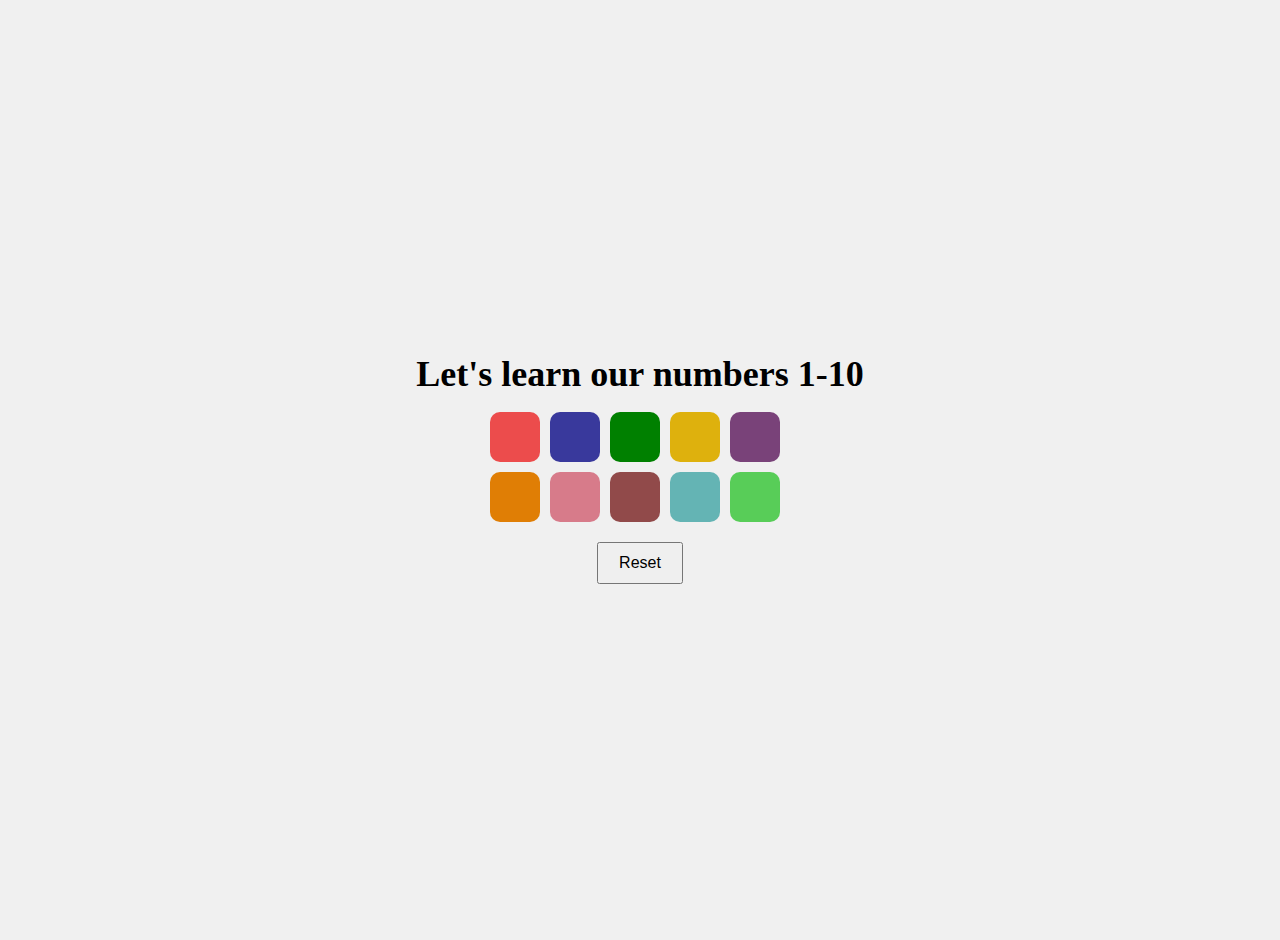
<file: assignment3/index.html>
<!DOCTYPE html>
<html lang="en">
  <head>
    <meta charset="UTF-8" />
    <meta name="viewport" content="width=device-width, initial-scale=1.0" />
    <title>Math Learning Tool</title>
    <!-- Linking to CSS files for styling 
    Neurodivergent children are easily distracted by stimuli on screens, 
and most learning tools are not catered to them. Thus, with my a3, I want
to create a simplistic yet effective learning tool to help my target audience. -->
    <link rel="stylesheet" href="reset.css" />
    <link rel="stylesheet" href="style.css" />
  </head>
  <body>
    <!-- Main title of the game, bold and large - visual heirachy.
    This ensures that users and their respective adults are able to
understand what this tool is for.
"Screen time can provide a sense of comfort and engagement for individuals 
on the autism spectrum. However, excessive or unregulated screen time can 
potentially have negative effects on individuals with autism. 
Excessive screen time can lead to sedentary behavior, which may contribute to 
health issues such as obesity."  (abtaba.com) 

Keeping the screen simple not only  helps the target audience not become 
overwhelmed, but also prevents any attachment from forming, which may help
reduce their screen times.-->
    <h1>Let's learn our numbers 1-10</h1>

    <!-- Container holding all the draggable shapes -->
    <div class="container">
      <!-- Ten shapes+ color+ drag -->
      <div class="shape red" draggable="true" data-clicks="0"></div>
      <div class="shape blue" draggable="true" data-clicks="0"></div>
      <div class="shape green" draggable="true" data-clicks="0"></div>
      <div class="shape yellow" draggable="true" data-clicks="0"></div>
      <div class="shape purple" draggable="true" data-clicks="0"></div>
      <div class="shape orange" draggable="true" data-clicks="0"></div>
      <div class="shape pink" draggable="true" data-clicks="0"></div>
      <div class="shape brown" draggable="true" data-clicks="0"></div>
      <div class="shape cyan" draggable="true" data-clicks="0"></div>
      <div class="shape lime" draggable="true" data-clicks="0"></div>
    </div>
    <!-- Button to reset the game -->
    <button id="reset">Reset</button>

    <!-- Linking to JavaScript file for interactions -->
    <script src="script.js"></script>
  </body>
</html>
</file>
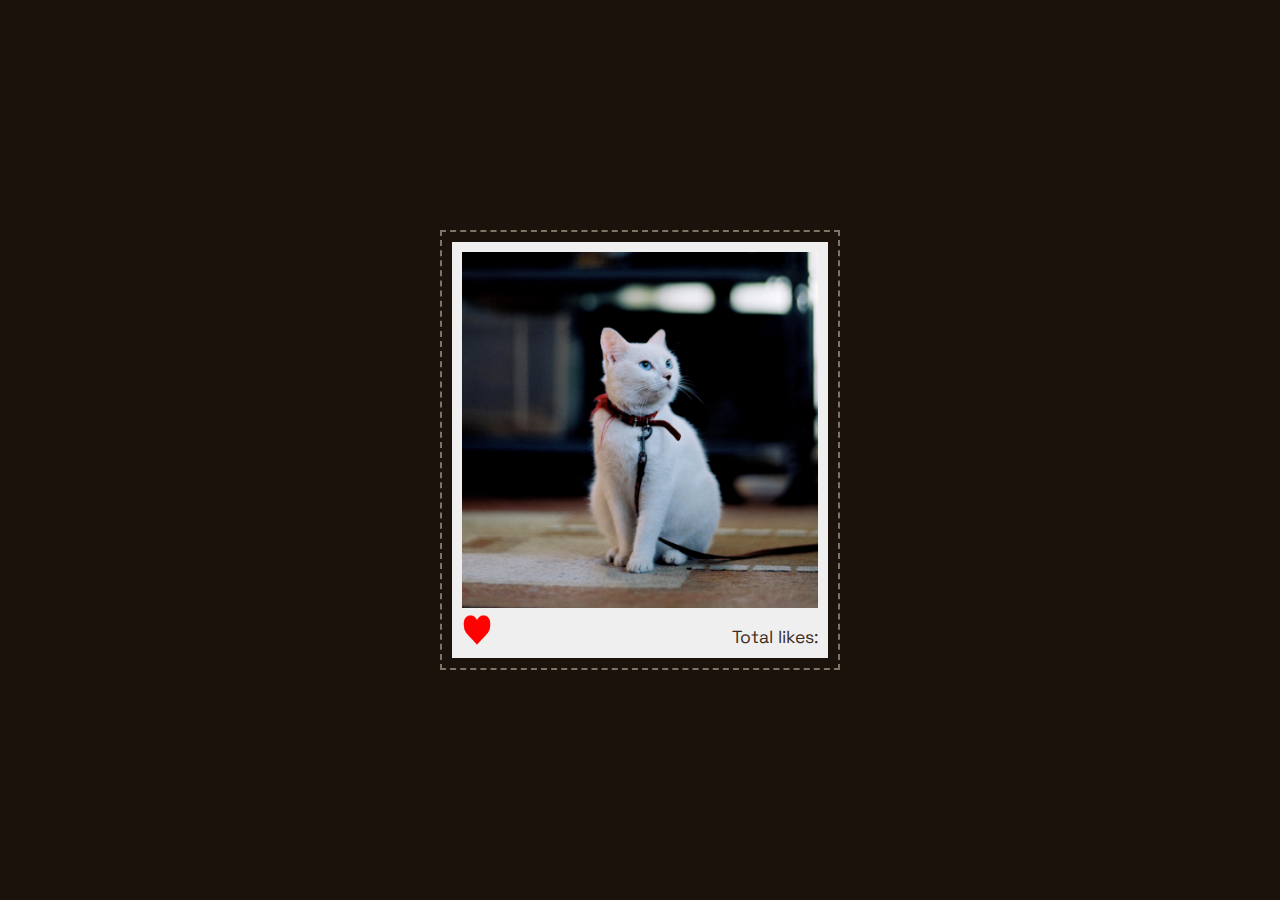
<file: Week 10/click/index.html>
<!DOCTYPE html>
<html lang="en">
  <head>
    <meta charset="UTF-8" />
    <meta name="viewport" content="width=device-width, initial-scale=1.0" />
    <title>DOM handling</title>
    <link rel="preconnect" href="https://fonts.googleapis.com" />
    <link rel="preconnect" href="https://fonts.gstatic.com" crossorigin />
    <link
      href="https://fonts.googleapis.com/css2?family=Luckiest+Guy&family=Space+Grotesk&display=swap"
      rel="stylesheet"
    />
    <link rel="stylesheet" href="../reset.css" />
    <link rel="stylesheet" href="style.css" />
    <script src="script.js" defer></script>
  </head>
  <body>
    <div class="outer">
      <button id="click-button">
        <img
          src="../cat.png"
          alt="my cute cat"
          id="myImage"
          data-catname="garfield"
        />
        <div class="inner">
          <p>Total likes: <span id="likes"></span></p>
        </div>
        <img src="../heart.png" alt="" id="heart-icon" />
      </button>
    </div>
  </body>
</html>
</file>
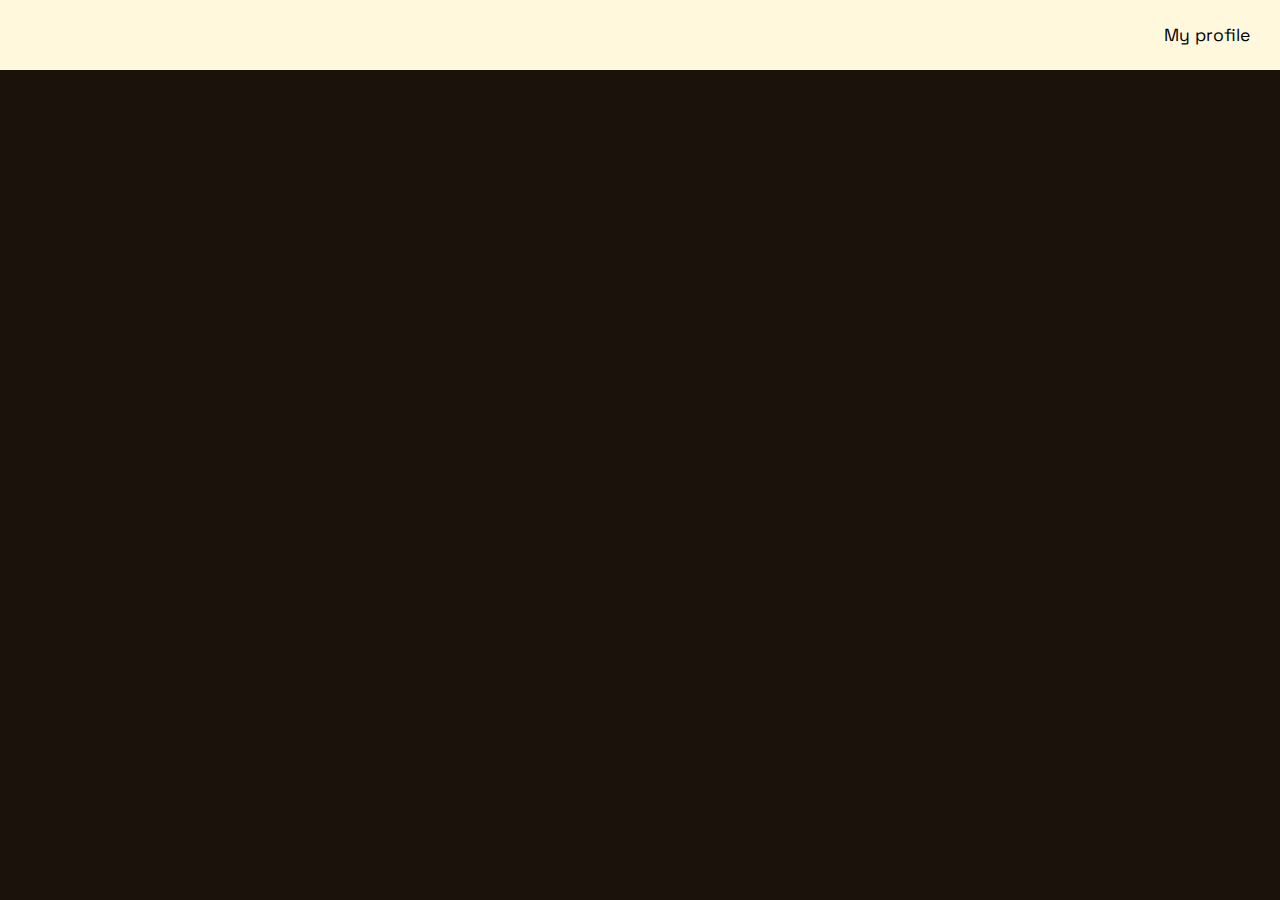
<file: Week 10/dropdown/index.html>
<!DOCTYPE html>
<html lang="en">
  <head>
    <meta charset="UTF-8" />
    <meta name="viewport" content="width=device-width, initial-scale=1.0" />
    <title>DOM handling</title>
    <link rel="preconnect" href="https://fonts.googleapis.com" />
    <link rel="preconnect" href="https://fonts.gstatic.com" crossorigin />
    <link
      href="https://fonts.googleapis.com/css2?family=Luckiest+Guy&family=Space+Grotesk&display=swap"
      rel="stylesheet"
    />
    <link rel="stylesheet" href="reset.css" />
    <link rel="stylesheet" href="style.css" />
    <script src="script.js" defer></script>
  </head>
  <body>
    <header>
      <button id="my-profile">My profile</button>
      <div id="profile-content">
        <a href="#">Settings</a>
        <a href="#">Activity</a>
        <a href="#">Sign out</a>
      </div>
    </header>
  </body>
</html>
</file>
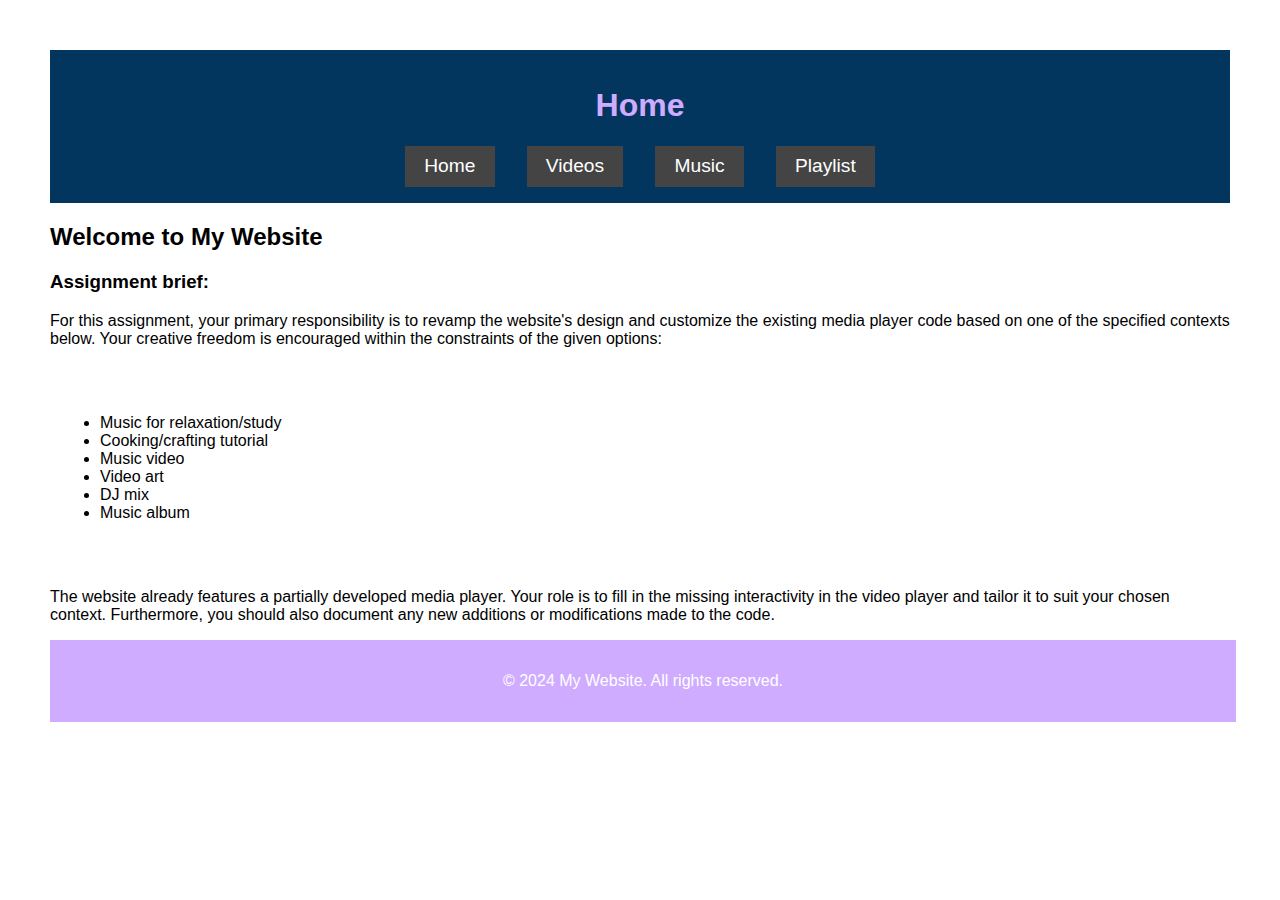
<file: My website/home.html>
<!DOCTYPE html>
<html lang="en">
  <head>
    <meta charset="UTF-8" />
    <meta name="viewport" content="width=device-width, initial-scale=1.0" />
    <title>Home - My Website</title>
    <link rel="stylesheet" href="reset.css" />
  </head>

  <body>
    <header>
      <h1>Home</h1>
      <nav>
        <ul>
          <li>
            <button id="home-button" onclick="navigateTo('home.html')">
              Home
            </button>
          </li>
          <li>
            <button id="videos-button" onclick="navigateTo('videos.html')">
              Videos
            </button>
          </li>
          <li>
            <button id="music-button" onclick="navigateTo('music.html')">
              Music
            </button>
          </li>
          <li>
            <button id="playlist-button" onclick="navigateTo('Playlist.html')">
              Playlist
            </button>
          </li>
        </ul>
      </nav>
    </header>

    <main>
      <section>
        <h2>Welcome to My Website</h2>
        <h3>Assignment brief:</h3>
        <p>
          <!-- chose to incorporate assignment brief to fit more content into the page, 
          to give the site a sense of completion-->

          For this assignment, your primary responsibility is to revamp the
          website's design and customize the existing media player code based on
          one of the specified contexts below. Your creative freedom is
          encouraged within the constraints of the given options:
        </p>
        <ul id="song-list">
          <li>Music for relaxation/study</li>
          <li>Cooking/crafting tutorial</li>
          <li>Music video</li>
          <li>Video art</li>
          <li>DJ mix</li>
          <li>Music album</li>
        </ul>
        <p>
          The website already features a partially developed media player. Your
          role is to fill in the missing interactivity in the video player and
          tailor it to suit your chosen context. Furthermore, you should also
          document any new additions or modifications made to the code.
          <!-- here, I have chosen to summarise my webpage. Stylistically, it follows the same theme
          with the header and footer.  -->
        </p>
      </section>
    </main>

    <footer>
      <p>&copy; 2024 My Website. All rights reserved.</p>
    </footer>
    <audio id="click-sound" src="click-sound.mp3" preload="auto"></audio>
    <script>
      function navigateTo(url) {
        const clickSound = document.getElementById("click-sound");
        clickSound.currentTime = 0; // Rewind to the start
        clickSound.play();

        // Delay navigation to ensure the sound is played
        setTimeout(() => {
          window.location.href = url;
        }, 300); // Adjust the delay as needed
      }
    </script>
  </body>
</html>
</file>
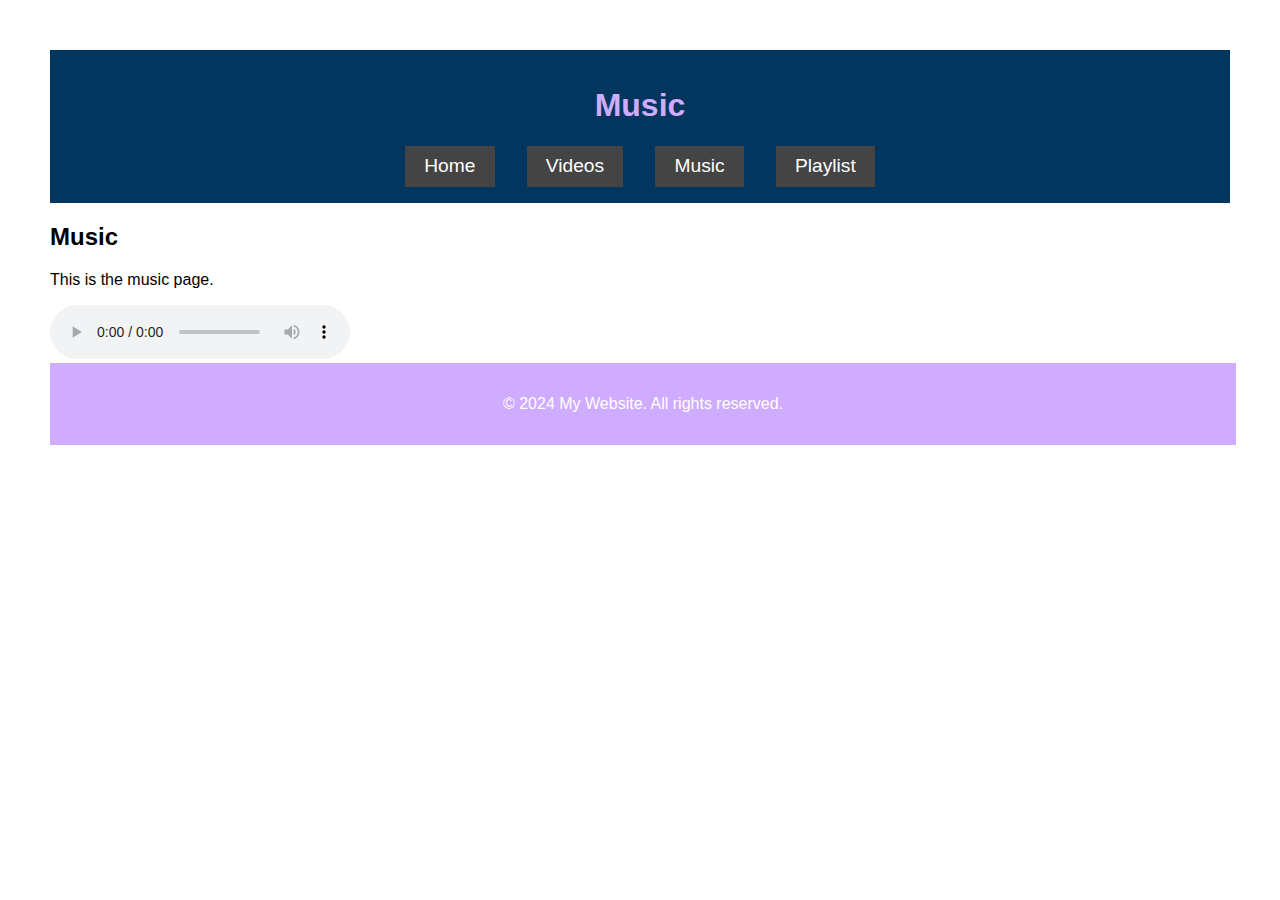
<file: My website/music.html>
<!DOCTYPE html>
<html lang="en">
  <head>
    <meta charset="UTF-8" />
    <meta name="viewport" content="width=device-width, initial-scale=1.0" />
    <title>Music - My Website</title>
    <link rel="stylesheet" href="reset.css" />
  </head>
  <!-- the music page here is similiar to the playlist page. I didn't want to draw attention away
  from the music video, so kept the original content that was provided for this assignment. The music
player provides a visual cue to the audience, regarding the funcitonality of this page, while also maintaining
as little content as possible. -->
  <body>
    <header>
      <h1>Music</h1>
      <nav>
        <ul>
          <li>
            <button id="home-button" onclick="navigateTo('home.html')">
              Home
            </button>
          </li>
          <li>
            <button id="videos-button" onclick="navigateTo('videos.html')">
              Videos
            </button>
          </li>
          <li>
            <button id="music-button" onclick="navigateTo('music.html')">
              Music
            </button>
          </li>
          <li>
            <button id="playlist-button" onclick="navigateTo('Playlist.html')">
              Playlist
            </button>
          </li>
        </ul>
      </nav>
    </header>

    <main>
      <section>
        <h2>Music</h2>
        <p>This is the music page.</p>
        <audio id="audio-player" controls>
          <source id="audio-source" src="" type="audio/mp3" />
        </audio>
      </section>
    </main>

    <footer>
      <p>&copy; 2024 My Website. All rights reserved.</p>
    </footer>

    <audio id="click-sound" src="click-sound.mp3" preload="auto"></audio>
    <script>
      function navigateTo(url) {
        const clickSound = document.getElementById("click-sound");
        clickSound.currentTime = 0; // Rewind to the start
        clickSound.play();

        // Delay navigation to ensure the sound is played
        setTimeout(() => {
          window.location.href = url;
        }, 300); // Adjust the delay as needed
      }
    </script>
  </body>
</html>
</file>
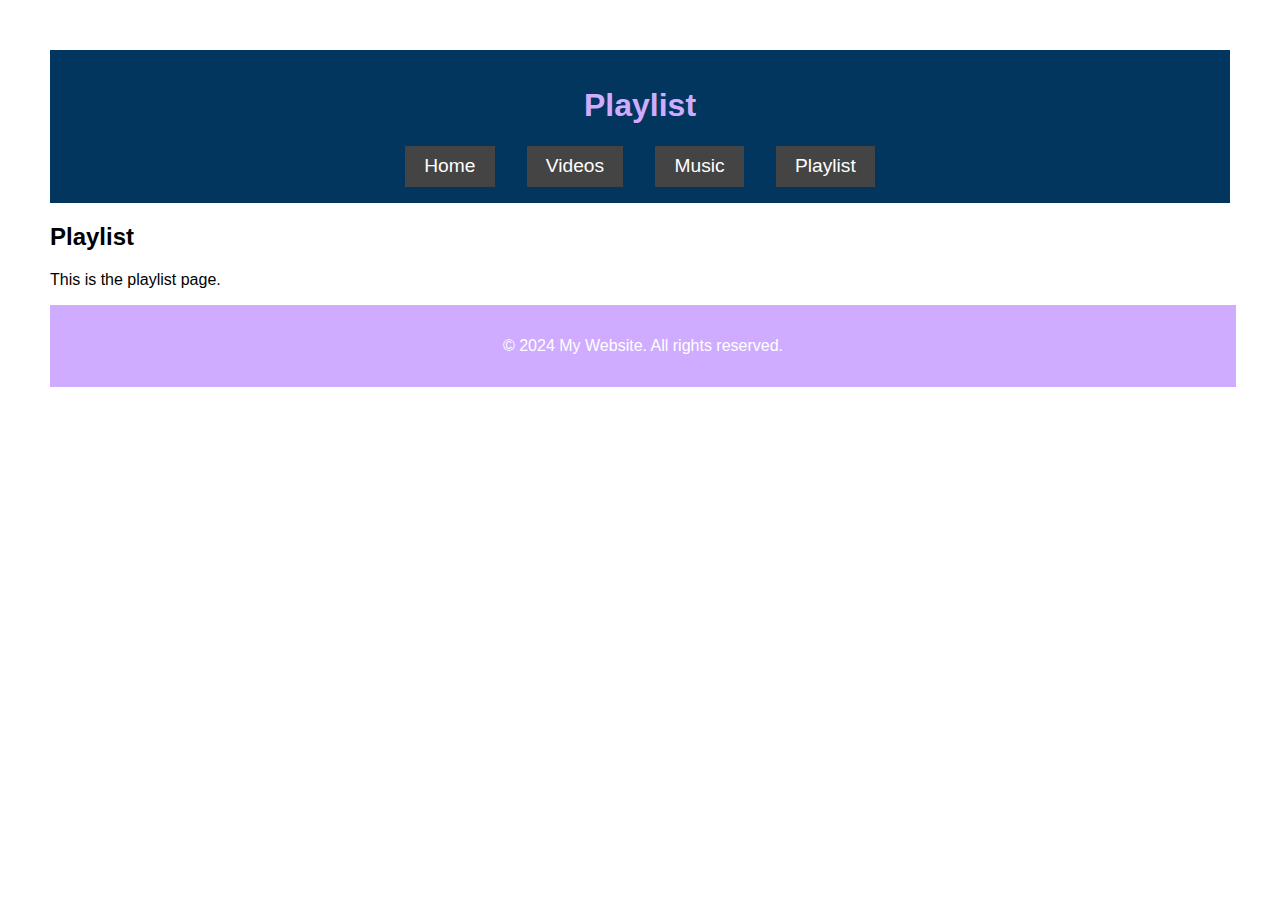
<file: My website/Playlist.html>
<!DOCTYPE html>
<html lang="en">
  <head>
    <meta charset="UTF-8" />
    <meta name="viewport" content="width=device-width, initial-scale=1.0" />
    <title>Playlist - My Website</title>
    <link rel="stylesheet" href="reset.css" />
  </head>

  <body>
    <header>
      <h1>Playlist</h1>
      <nav>
        <ul>
          <li>
            <button id="home-button" onclick="navigateTo('home.html')">
              Home
            </button>
          </li>
          <li>
            <button id="videos-button" onclick="navigateTo('videos.html')">
              Videos
            </button>
          </li>
          <li>
            <button id="music-button" onclick="navigateTo('music.html')">
              Music
            </button>
          </li>
          <li>
            <button id="playlist-button" onclick="navigateTo('Playlist.html')">
              Playlist
            </button>
          </li>
        </ul>
      </nav>
    </header>

    <main>
      <section>
        <h2>Playlist</h2>
        <p>This is the playlist page.</p>
      </section>
    </main>

    <footer>
      <p>&copy; 2024 My Website. All rights reserved.</p>
    </footer>
    <audio id="click-sound" src="click-sound.mp3" preload="auto"></audio>
    <script>
      function navigateTo(url) {
        const clickSound = document.getElementById("click-sound");
        clickSound.currentTime = 0; // Rewind to the start
        clickSound.play();

        // Delay navigation to ensure the sound is played
        setTimeout(() => {
          window.location.href = url;
        }, 300); // Adjust the delay as needed
      }
    </script>
  </body>
</html>

<!-- in the playlist tab, because my focus is the music video, I did not want to put another list of videos in this tab. Instead, 
I kept it simple, keeping the code and content that was already provided for this assignment. -->
</file>
<file: assignment3/style.css>
/* Styling the body to center content and set background color */
body {
  display: flex;
  flex-direction: column;
  align-items: center;
  justify-content: center;
  height: 100vh;
  background-color: #f0f0f0;
  margin: 0;
  padding: 20px;
}

/* Styling the main title */
h1 {
  font-size: 36px;
  font-weight: bold;
  margin-bottom: 20px;
}

/* Container to hold the shapes in a flexible layout */
.container {
  display: flex;
  flex-wrap: wrap;
  width: 300px;
  gap: 10px;
  margin-bottom: 20px;
}

/* General shape styling */
.shape {
  width: 50px;
  height: 50px;
  border-radius: 10px;
  cursor: grab;
  position: relative;
  display: flex;
  align-items: center;
  justify-content: center;
  font-size: 20px;
  color: white;
}

/* Specific colors for each shape. "Some autistic children
 often find it impossible to touch some objects; others
  cannot tolerate certain smells, etc. The most often 
  reported visual sensitivities are sensitivity to 
  bright light, fluorescent light, colours and certain 
  patterns (especially stripes)."  

Sensory Intolerance in Autism - Integrated Treatment Services

Integrated Treatment Services

Thus, after conducting this research, I have decided to use
muted, but still familiar colours for the squares. 

To make the interface less overwhelming, I deliberately chose
to use the same square, as opposed to many different shapes
littering the screen. */
.shape.red {
  background-color: rgb(236, 76, 76);
}
.shape.blue {
  background-color: rgb(57, 57, 156);
}
.shape.green {
  background-color: green;
}
.shape.yellow {
  background-color: rgb(222, 177, 13);
}
.shape.purple {
  background-color: rgb(121, 66, 121);
}
.shape.orange {
  background-color: rgb(224, 126, 5);
}
.shape.pink {
  background-color: rgb(215, 123, 138);
}
.shape.brown {
  background-color: rgb(145, 74, 74);
}
.shape.cyan {
  background-color: rgb(100, 180, 180);
}
.shape.lime {
  background-color: rgb(88, 205, 88);
}

/* The styling of the reset button was very simplistically
done, to draw attention away from the words, and onto the 
shapes and colours. With a target audience of kids aged 3-9, 
there will most likely be an adult present with them, to explain
the rules of this interactive learning tool. */
#reset {
  padding: 10px 20px;
  font-size: 16px;
  cursor: pointer;
}
</file>
<file: Week 10/click/style.css>
/* https://colorhunt.co/palette/1a120b3c2a21d5cea3e5e5cb */

body {
  background-color: #1a120b;
  display: flex;
  text-align: center;
  margin: auto;
  max-width: 1000px;
  justify-content: center;
  align-items: center;
  font-family: "Space Grotesk", sans-serif;
  font-optical-sizing: auto;
  font-weight: 400;
  font-style: normal;
  color: #e5e5cb;
  /* color: #3c2a21; */
  font-size: 1.1rem;
}

.outer {
  border: 2px dashed #e5e5cb7a;
  width: 400px;
  min-height: 200px;
  padding: 10px;
  position: relative;
  display: flex;
  flex-direction: column;
  justify-content: center;
  align-items: center;
}

button {
  padding: 10px;
  cursor: pointer;
  border: none;
}

button:hover {
  background-color: cornsilk;
  scale: 1.1;
}

.inner {
  padding: 10px;
  z-index: 1;
  position: absolute;
  bottom: 10px;
  right: 10px;
  width: 150px;
  text-align: right;
}
.inner p {
  color: #3c2a21;
}

#heart-icon {
  padding-top: 4px;
  width: 30px;
  height: 40px;
}
</file>
<file: Week 10/dropdown/style.css>
/* https://colorhunt.co/palette/1a120b3c2a21d5cea3e5e5cb */

body {
  background-color: #1a120b;
  display: flex;
  flex-direction: column;
  text-align: center;
  align-items: center;
  font-family: "Space Grotesk", sans-serif;
  font-optical-sizing: auto;
  font-weight: 400;
  font-style: normal;
  /* color: #e5e5cb; */
  color: #3c2a21;
  font-size: 1.1rem;
  scroll-behavior: smooth;
}

header {
  position: fixed;
  top: 0;
  height: 70px;
  width: 100%;
  background-color: cornsilk;
  display: flex;
  justify-content: flex-end;
}

header button {
  padding: 20px;
  text-align: right;
  margin-right: 10px;
  background-color: cornsilk;
  border: none;
  cursor: pointer;
  color: black;
  min-width: 130px;
}

header button:hover {
  background-color: rgb(165, 160, 142);
}

/* Dropdown content (hidden by default) */
#profile-content {
  display: none;
  margin-right: 10px;
  position: absolute;
  top: 100%; /* Position the content below the button */
  right: 0;
  background-color: cornsilk;
  min-width: 130px;
  z-index: 1;
  text-align: right;
}

/* Links inside the dropdown */
#profile-content a {
  color: black;
  padding: 12px 16px;
  text-decoration: none;
  display: block;
}

#profile-content a:hover {
  background-color: rgb(165, 160, 142);
}

#profile-content.show {
  display: block;
}
</file>
